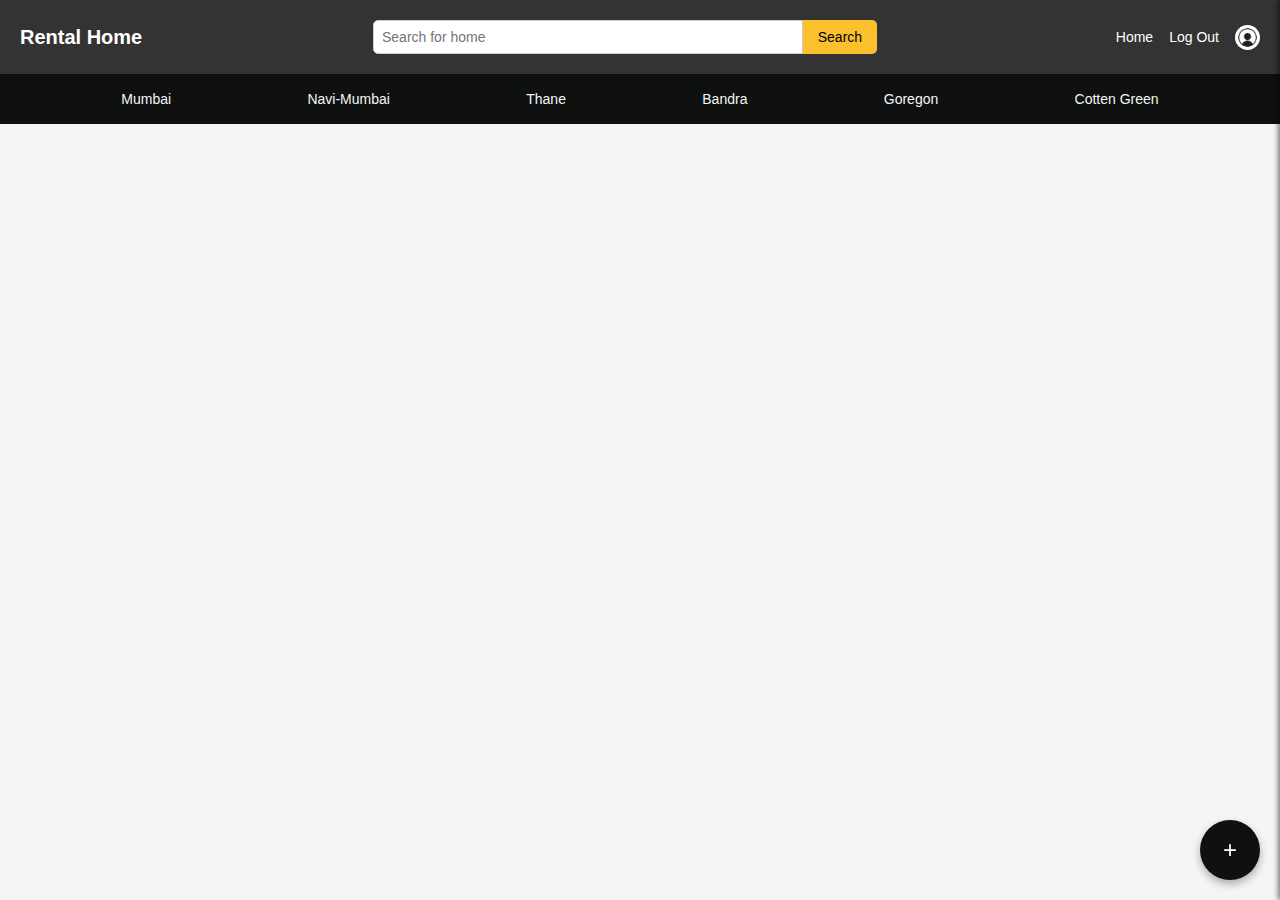
<file: index.html>
<!DOCTYPE html>
<html lang="en">

<head>
    <meta charset="UTF-8">
    <meta name="viewport" content="width=device-width, initial-scale=1.0">
    <link rel="stylesheet" href="style.css">
    <title>Rental Home</title>
</head>

<body>
    <!-- navbar -->
    <div class="navbar">
        <h1 class="navbar_logo">Rental Home</h1>
        <div class="navbar_search">
            <input type="text" placeholder="Search for home" class="navbar_placeholder">
            <button class="navbar_btn">Search</button>
        </div>
        <button class="navbar_toggle" onclick="toggleMenu()">☰</button>
        <div class="navbar_right" id="navbarMenu">
            <a href="#" class="navbar_home">Home</a>
            <button class="navbar_logout">Log Out</button>
            <img src="assets/WhatsApp Image 2024-08-03 at 20.22.20_7d2cf9e0.jpg" alt="Profile" class="navbar_profile">
        </div>
    </div>
    <div class="sub_navb">
        <a href="#">Mumbai</a>
        <a href="#">Navi-Mumbai</a>
        <a href="#">Thane</a>
        <a href="#">Bandra</a>
        <a href="#">Goregon</a>
        <a href="#">Cotten Green</a>
    </div>

    <button class="create">+</button>

    <!-- Sidebar -->
    <div class="sidebar" id="sidebar">
        <h2>User Info</h2>
        <p><strong>Name:</strong> John Doe</p>
        <p><strong>Email:</strong> john.doe@example.com</p>
        <button onclick="showUpdateForm()">Update Info</button>
        <button onclick="showResetPasswordForm()">Reset Password</button>
        <button class="close" onclick="toggleSidebar()">✖</button>
    </div>

    <!-- Update Form -->
    <div class="form-container" id="updateForm" style="display: none;">
        <h2>Update Information</h2>
        <form>
            <label for="newEmail">New Email:</label>
            <input type="email" id="newEmail" placeholder="Enter new email">
            <label for="newPassword">New Password:</label>
            <input type="password" id="newPassword" placeholder="Enter new password">
            <button type="submit">Update</button>
            <button type="button" onclick="hideUpdateForm()">Cancel</button>
        </form>
    </div>

    <!-- Reset Password Form -->
    <div class="form-container" id="resetPasswordForm" style="display: none;">
        <h2>Reset Password</h2>
        <form>
            <label for="oldPassword">Old Password:</label>
            <input type="password" id="oldPassword" placeholder="Enter old password">
            <label for="newPassword">New Password:</label>
            <input type="password" id="newPassword" placeholder="Enter new password">
            <button type="submit">Reset Password</button>
            <button type="button" onclick="hideResetPasswordForm()">Cancel</button>
        </form>
    </div>

    <script>

        function toggleMenu() {
            var menu = document.getElementById("navbarMenu");
            menu.classList.toggle("active");
        }

        function toggleSidebar() {
            var sidebar = document.getElementById("sidebar");
            sidebar.classList.toggle("active");
        }

        function showUpdateForm() {
            document.getElementById("updateForm").style.display = "block";
            document.getElementById("resetPasswordForm").style.display = "none";
        }

        function hideUpdateForm() {
            document.getElementById("updateForm").style.display = "none";
        }

        function showResetPasswordForm() {
            document.getElementById("resetPasswordForm").style.display = "block";
            document.getElementById("updateForm").style.display = "none";
        }

        function hideResetPasswordForm() {
            document.getElementById("resetPasswordForm").style.display = "none";
        }

        var profileImages = document.getElementsByClassName('navbar_profile');
        for (var i = 0; i < profileImages.length; i++) {
            profileImages[i].addEventListener('click', toggleSidebar);
        }
    </script>
</body>

</html>
</file>
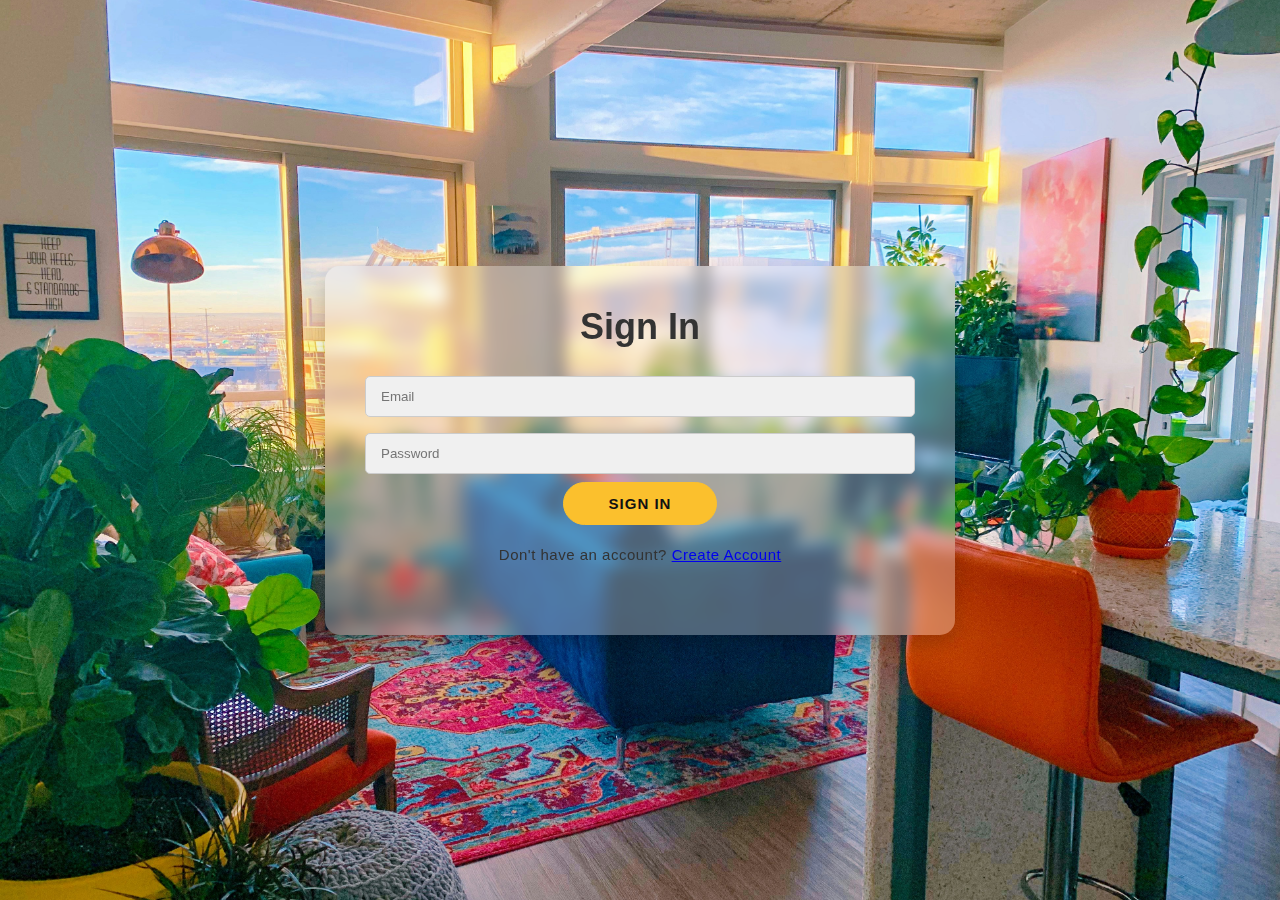
<file: login.html>
<!DOCTYPE html>
<html lang="en">
<head>
    <meta charset="UTF-8">
    <meta name="viewport" content="width=device-width, initial-scale=1.0">
    <title>Login</title>
    <link rel="stylesheet" href="login_register.css">
</head>
<body>
    <div class="container">
        <div class="form-container">
            <form action="#">
                <h1>Sign In</h1>
                <input type="email" placeholder="Email" required>
                <input type="password" placeholder="Password" required>
                <button>Sign In</button>
                <p>Don't have an account? <a href="register.html">Create Account</a></p>
            </form>
        </div>
    </div>
</body>
</html>
</file>
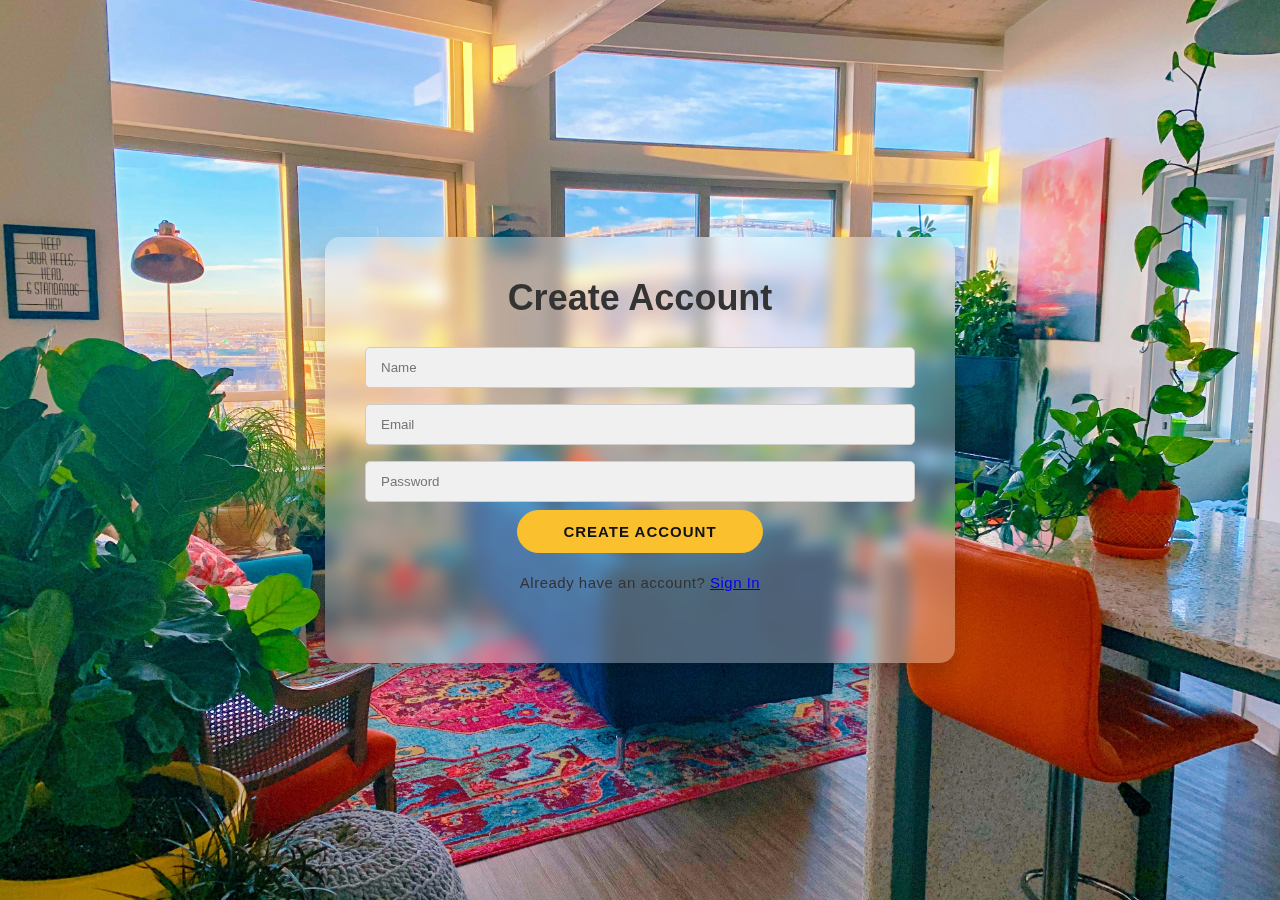
<file: register.html>
<!DOCTYPE html>
<html lang="en">
<head>
    <meta charset="UTF-8">
    <meta name="viewport" content="width=device-width, initial-scale=1.0">
    <title>Create Account</title>
    <link rel="stylesheet" href="login_register.css">
</head>
<body>
    <div class="container">
        <div class="form-container">
            <form action="#">
                <h1>Create Account</h1>
                <input type="text" placeholder="Name" required>
                <input type="email" placeholder="Email" required>
                <input type="password" placeholder="Password" required>
                <button>Create Account</button>
                <p>Already have an account? <a href="login.html">Sign In</a></p>
            </form>
        </div>
    </div>
</body>
</html>
</file>
<file: style.css>
* {
    box-sizing: border-box;
    margin: 0;
    padding: 0;
    font-family: 'Arial', sans-serif;
}

body {
    justify-content: center;
    align-items: center;
    height: 100vh;
    background-color: #f5f5f5;
}

.navbar {
    display: flex;
    justify-content: space-between;
    align-items: center;
    width: 100%;
    padding: 10px 20px;
    background-color: #333;
    color: #fff;
    flex-wrap: wrap;
}

.navbar_logo {
    flex: 1 1 auto;
    text-align: left;
    font-size: 20px;
}

.navbar_search {
    flex: 1 1 auto;
    display: flex;
    justify-content: center;
    margin: 10px 0;
}

.navbar_search input {
    padding: 8px;
    border: 1px solid #ccc;
    border-radius: 5px 0 0 5px;
    flex: 1;
    font-size: 14px;
}

.navbar_search button {
    padding: 8px 15px;
    border: none;
    background-color: #fbc02d;
    border-radius: 0 5px 5px 0;
    cursor: pointer;
    font-size: 14px;
}

.navbar_right {
    display: flex;
    align-items: center;
    justify-content: flex-end;
    flex: 1 1 auto;
}

.navbar_right a,
.navbar_right button {
    margin: 0 8px;
    color: #fff;
    text-decoration: none;
    background: none;
    border: none;
    cursor: pointer;
    font-size: 14px;
}

.navbar_profile {
    width: 25px;
    height: 25px;
    border-radius: 50%;
    margin-left: 8px;
    cursor: pointer;
}

.navbar_toggle {
    display: none;
    font-size: 24px;
    background: none;
    border: none;
    color: #fff;
    cursor: pointer;
}

/* Sub navbar */
.sub_navb {
    background-color: #0f1111;
    display: flex;
    justify-content: space-evenly;
    height: 50px;
    align-items: center;
    flex-wrap: wrap;
}

.sub_navb a {
    padding: 10px 15px;
    text-decoration: none;
    color: #f5f5f5;
    font-size: 14px;
}

.sub_navb a:hover {
    border: 2px solid white;
    color: #fbc02d;
}

/* create */
.create {
    display: flex;
    align-items: center;
    justify-content: center;
    height: 60px;
    width: 60px;
    position: fixed;
    bottom: 20px;
    right: 20px;
    border: none;
    background-color: #0f1111;
    border-radius: 50%;
    font-weight: 400;
    color: white;
    font-size: 24px;
    box-shadow: 0 4px 8px rgba(0, 0, 0, 0.3);
    cursor: pointer;
    z-index: 1000;
    transition: background-color 0.3s ease, transform 0.2s ease;
}

.create:hover {
    background-color: #333;
    transform: scale(1.1);
}



@media (max-width: 768px) {

    .navbar_search,
    .navbar_right {
        flex: 1 1 100%;
        justify-content: center;
    }

    .navbar_toggle {
        display: block;
    }

    .navbar_right {
        display: none;
        flex-direction: column;
        width: 100%;
    }

    .navbar_right.active {
        display: flex;
    }

    .navbar_right a,
    .navbar_right button {
        margin: 8px 0;
    }
}

@media (max-width: 425px) {
    .navbar_logo {
        font-size: 18px;
    }

    .navbar_search input {
        font-size: 12px;
    }

    .navbar_search button {
        padding: 6px 12px;
        font-size: 12px;
    }

    .navbar_right a,
    .navbar_right button {
        font-size: 12px;
    }

    .navbar_profile {
        width: 20px;
        height: 20px;
    }
}

@media (max-width: 320px) {
    .navbar_logo {
        font-size: 16px;
    }

    .navbar_search input {
        font-size: 10px;
    }

    .navbar_search button {
        padding: 4px 10px;
        font-size: 10px;
    }

    .navbar_right a,
    .navbar_right button {
        font-size: 10px;
        margin: 4px 0;
    }

    .navbar_profile {
        width: 15px;
        height: 15px;
    }

    .sub_navb a {
        font-size: 12px;
        padding: 8px;
    }
}


/* Sidebar */
.sidebar {
    position: fixed;
    top: 0;
    right: 0;
    height: 100%;
    width: 300px;
    background-color: #333;
    color: #fff;
    padding: 20px;
    box-shadow: -2px 0 5px rgba(0, 0, 0, 0.5);
    transform: translateX(100%);
    transition: transform 0.3s ease;
    z-index: 1000;
}

.sidebar.active {
    transform: translateX(0);
}

.sidebar .close {
    font-size: 24px;
    background: none;
    border: none;
    color: #fff;
    cursor: pointer;
    position: absolute;
    top: 20px;
    right: 20px;
}

/* Forms */
.form-container {
    position: fixed;
    top: 20%;
    right: 20px;
    width: 300px;
    background-color: #fff;
    color: #000;
    padding: 20px;
    box-shadow: 0 4px 8px rgba(0, 0, 0, 0.3);
    z-index: 1000;
}

.form-container form {
    display: flex;
    flex-direction: column;
}

.form-container form label,
.form-container form input,
.form-container form button {
    margin-bottom: 10px;
}

.form-container button {
    margin-top: 10px;
    background-color: #0f1111;
    color: #fff;
    border: none;
    cursor: pointer;
}

.form-container button:hover {
    background-color: #333;
}
</file>
<file: login_register.css>
* {
    box-sizing: border-box;
    margin: 0;
    padding: 0;
    font-family: 'Arial', sans-serif;
}

body {
    display: flex;
    justify-content: center;
    align-items: center;
    height: 100vh;
    background-image: url('assets/steph-wilson-G4fICun7Q48-unsplash.jpg');
    background-size: cover;
    background-position: center;
    background-repeat: no-repeat;
    padding: 10px;
}

.container {
    background-color: rgba(255, 255, 255, 0.3); 
    border-radius: 15px;
    box-shadow: 0 10px 20px rgba(0, 0, 0, 0.2);
    width: 400px;
    max-width: 100%;
    padding: 40px;
    text-align: center;
    backdrop-filter: blur(8px); 
   
}



h1 {
    font-weight: bold;
    margin-bottom: 20px;
    color: #333;
}

p {
    font-size: 14px;
    font-weight: 300;
    line-height: 20px;
    letter-spacing: 0.5px;
    margin: 20px 0 30px;
    color: #333; 
}

button {
    border-radius: 25px;
    border: 1px solid #fbc02d; 
    background-color: #fbc02d; 
    color: #121212; 
    font-size: 14px;
    font-weight: bold;
    padding: 12px 45px;
    letter-spacing: 1px;
    text-transform: uppercase;
    transition: background-color 200ms ease-in, transform 80ms ease-in;
    cursor: pointer;
    position: relative; 
}

button:hover {
    background-color: #f9a825; 
    border-color: #f9a825; 
}

button:active {
    transform: scale(0.95);
}

button:focus {
    outline: none;
}

input {
    background-color: #f0f0f0; 
    border: 1px solid #ccc; 
    border-radius: 5px;
    padding: 12px 15px;
    margin: 8px 0;
    width: 100%;
    color: #333; 
    transition: border-color 200ms ease-in;
}

input:focus {
    border-color: #fbc02d; 
    outline: none;
}

form {
    display: flex;
    flex-direction: column;
    justify-content: center;
    align-items: center;
    text-align: center;
    width: 100%;
}

/* media queries */

@media (max-width: 600px) {
    .container {
        width: 100%;
        padding: 20px;
    }

    h1 {
        font-size: 24px;
    }

    p {
        font-size: 12px;
    }

    button {
        padding: 10px 30px;
        font-size: 12px;
    }

    input {
        padding: 10px 12px;
    }
}


@media (min-width: 601px) and (max-width: 768px) {
    .container {
        width: 80%;
        padding: 30px;
    }

    h1 {
        font-size: 28px;
    }

    p {
        font-size: 13px;
    }

    button {
        padding: 11px 35px;
        font-size: 13px;
    }

    input {
        padding: 11px 13px;
    }
}


@media (min-width: 769px) and (max-width: 1024px) {
    .container {
        width: 60%;
        padding: 35px;
    }

    h1 {
        font-size: 32px;
    }

    p {
        font-size: 14px;
    }

    button {
        padding: 12px 40px;
        font-size: 14px;
    }

    input {
        padding: 12px 14px;
    }
}


@media (min-width: 1025px) {
    .container {
        width: 50%;
        padding: 40px;
    }

    h1 {
        font-size: 36px;
    }

    p {
        font-size: 15px;
    }

    button {
        padding: 12px 45px;
        font-size: 15px;
    }

    input {
        padding: 12px 15px;
    }
}
</file>
